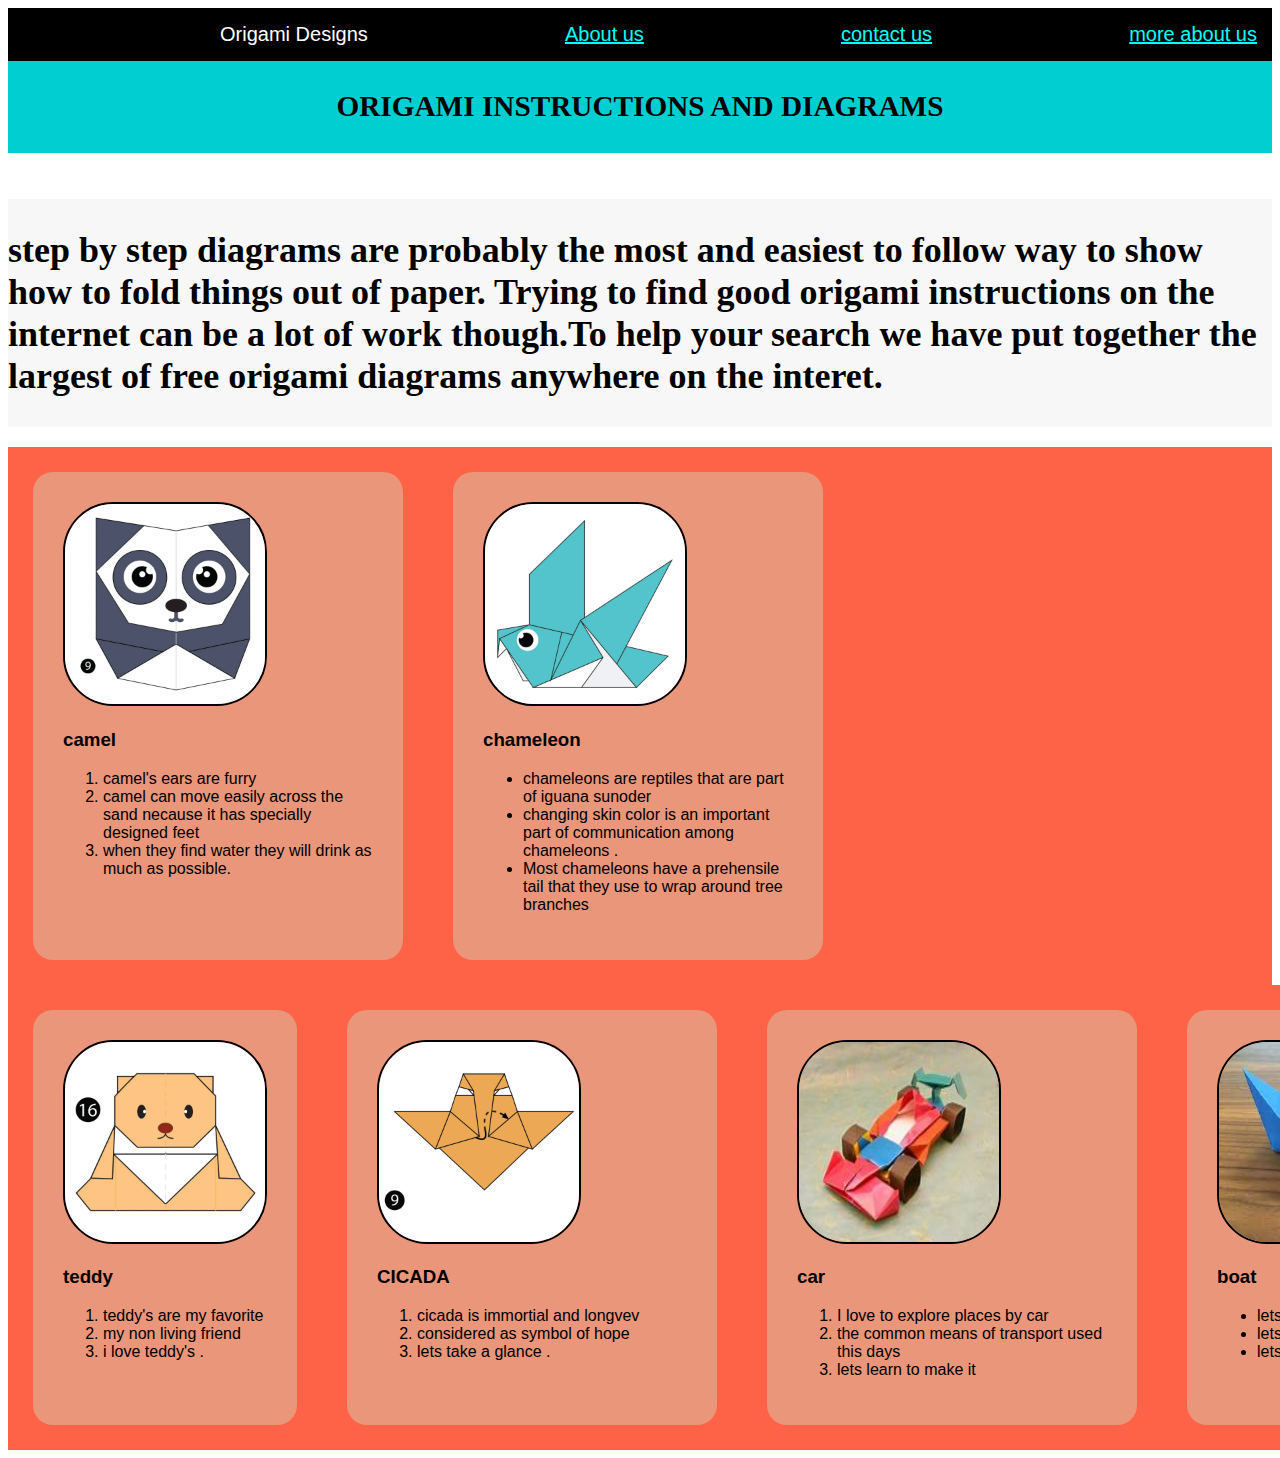
<file: index.html>
<!DOCTYPE HTML>
<html> 
    <head> 
     <title> origami designs    </title>
    <link rel="styleSheet" type="text/css" href="style.css"> 
    </head>

<body>
    <div class="body"> 
    <div class="menu">
    <div> <a href="style.css"> </a> </div>
   <div>Origami Designs </div>
    <div> <a href="about_me.html"> About us    </a></div>
    <div> <a href="contact_us.html"> contact us     </a></div>
    <div> <a href="more_details.html"> more about us    </a></div>
    </div>
    </div>

   <div class="header"> 
    <h3> ORIGAMI INSTRUCTIONS AND DIAGRAMS   </h3>
</div>
    <h2> 
        <br>
        
            <div class="grid">
                <div class="body"> 
        <h2>
         
        step by step diagrams are probably the most and easiest to follow way to show 
        how to fold things out of paper.
      Trying to find good origami instructions on the internet can be a lot of work 
      though.To help your search we have put together the largest of free origami 
      diagrams anywhere on the interet.
    
    </h2>
    </h2>
    </div>
</div>
</div>
<div class="body"> 
  <div class="grid">
 <div class="origami"> 
  <centre>
<a href="http://origami.me/panda/"><img src="panda.webp" width="200px"
     height="200px " class="gi">  </a>
 <h3> camel</h3>
 </centre>
<p> 
  <ol> 
     <li> camel's ears are furry </li>
     <li> camel can move easily across the sand necause it has specially
         designed feet  </li>

    <li> when they find water they will drink as much as possible.</li>

        </ol>
</p>
</div>
  <div class="origami"> 
    
      <centre> 
          <a href="http://origami.me/chameleon/"><img src="pigeon.webp" width="200px"
            height="200px" class="gi"> </a>

    <h3>  chameleon</h3>
 </centre>
<p> 
<ul> 
<li> chameleons are reptiles that are part of iguana sunoder</li>
<li> changing skin color is an important part of communication among 
    chameleons .</li>
    <li> Most chameleons have a prehensile tail that they use 
        to wrap around tree branches  </li>

</ul>

 </p>
  </div>

</div>

<div class="body"> 
  <div class="grid">
 <div class="origami"> 
  <centre>
<a href="http://origami.me/teddy-bear/"><img src="teddy-16-min.webp" width="200px"
     height="200px " class="gi">  </a>
 <h3> teddy</h3>
 </centre>
<p> 
  <ol> 
     <li> teddy's are my favorite  </li>
     <li> my non living friend  </li>

    <li> i love teddy's .</li>

        </ol>
</p>
</div>

<div class="body"> 
  <div class="grid">
 <div class="origami"> 
  <centre>
<a href="http://origami.me/flying-cicada/"><img src="cicada-9-min.webp" width="200px"
     height="200px " class="gi">  </a>
 <h3> CICADA</h3>
 </centre>
<p> 
  <ol> 
     <li> cicada is immortial and longvev </li>
     <li> considered as symbol of hope   </li>

    <li> lets take a glance .</li>

        </ol>
</p>
</div>
<div class="body"> 
  <div class="grid">
 <div class="origami"> 
  <centre>
<a href="http://www.origami-instructions.com/origami-car.html"><img src="car.jpg" width="200px"
     height="200px " class="gi">  </a>
 <h3> car  </h3>
 </centre>
<p> 
  <ol> 
     <li> I love to explore places by car  </li>
     <li> the common means of transport used this days   </li>

    <li> lets learn to make it  </li>

        </ol>
</p>
</div>
<div class="origami"> 
    
  <centre> 
      <a href="http://www.origami-instructions.com/origami-boat.html">
        <img src="download.jpg" width="200px"
        height="200px" class="gi"> </a>

<h3>  boat </h3>
</centre>
<p> 
<ul> 
<li> lets go with breez with our boat </li>
<li> lets us travel along seashore .</li>
<li> lets make our boat to row   </li>

</ul>

</p>
</div>
</body>


</head>


</html>
</file>
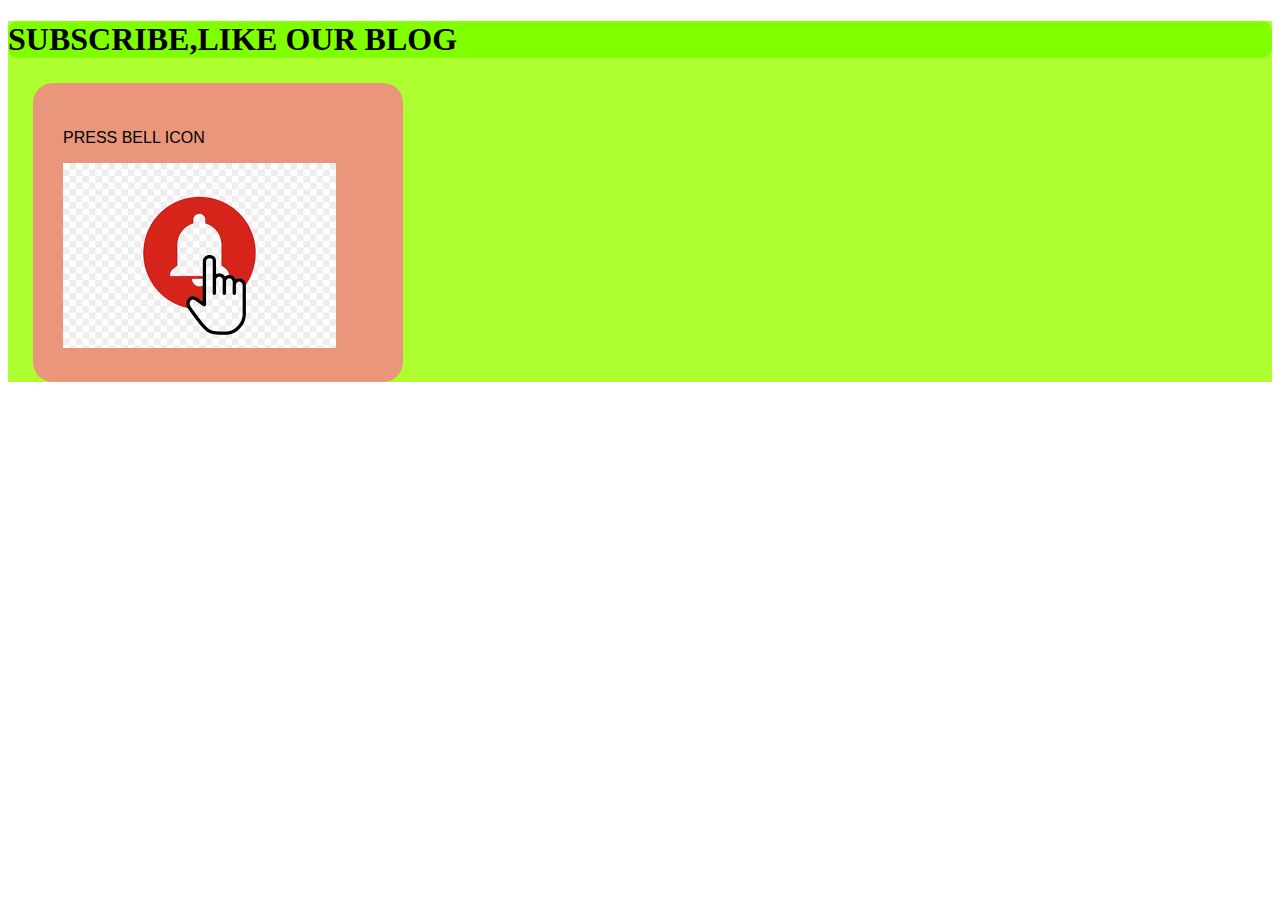
<file: about_me.html>
<!DOCTYPE HTML>
<html>
    <link rel="styleSheet" type="text/css" href="style.css"> 
<head>
<div class="task">
    <title>
        about origami  
    </title>
</head>
<body>
    <div class="social">
  
    <h1> SUBSCRIBE,LIKE OUR BLOG  </h1>
</div>
<div class="origami"> 
  <p> PRESS BELL ICON  </p>
  <img src="bell.png">
</div>
  
</div>
    </body>

</html>
</file>
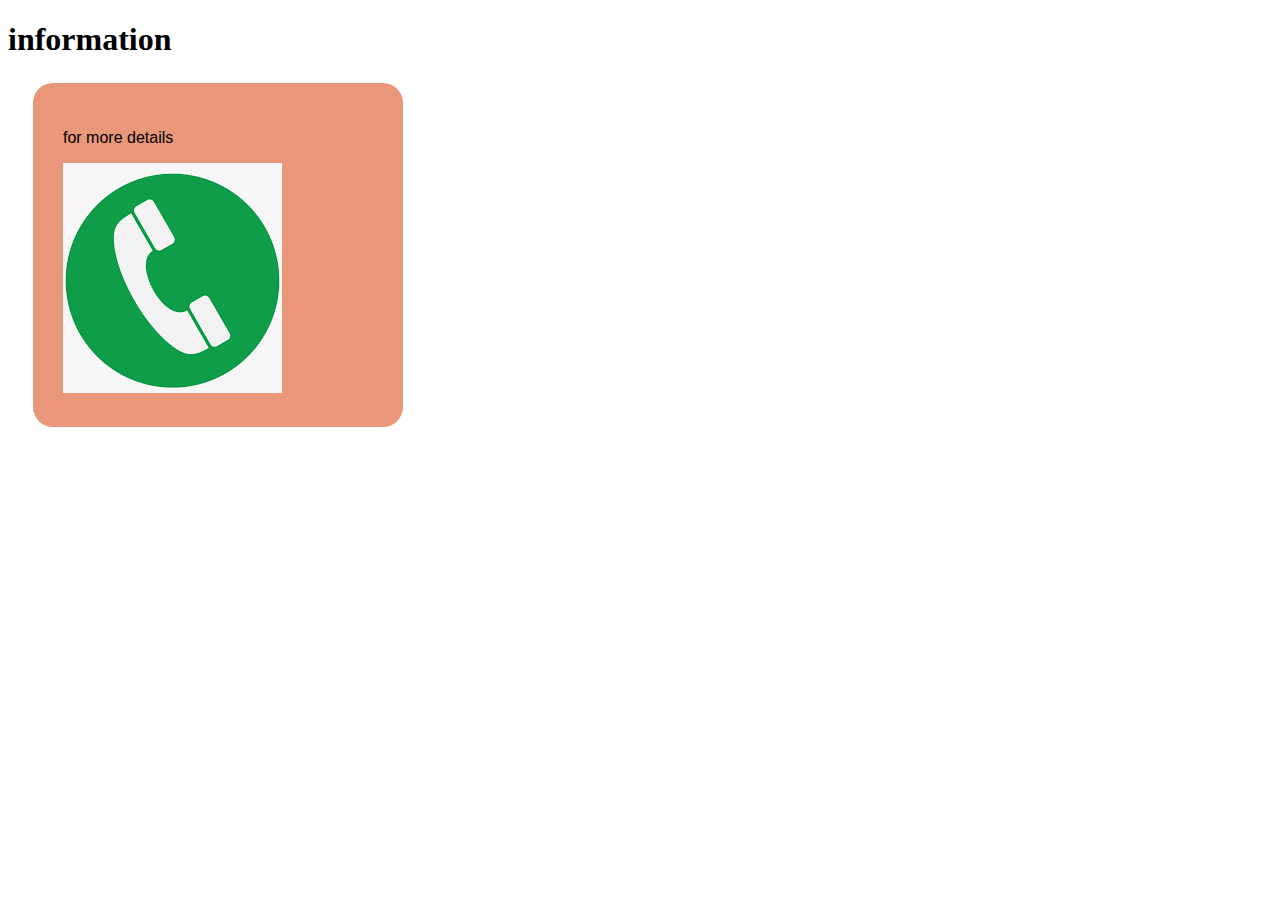
<file: contact_us.html>
<!DOCTYPE HTML>
<html>
    <link rel="styleSheet" type="text/css" href="style.css"> 
<head>

    <title>
        communication details 
    </title>
</head>
<body>
    <h1> information </h1>
    <div class="origami">
 
  <p> for more  details </p>
  <img src="phone.png">
</div>

    </body>

</html>
</file>
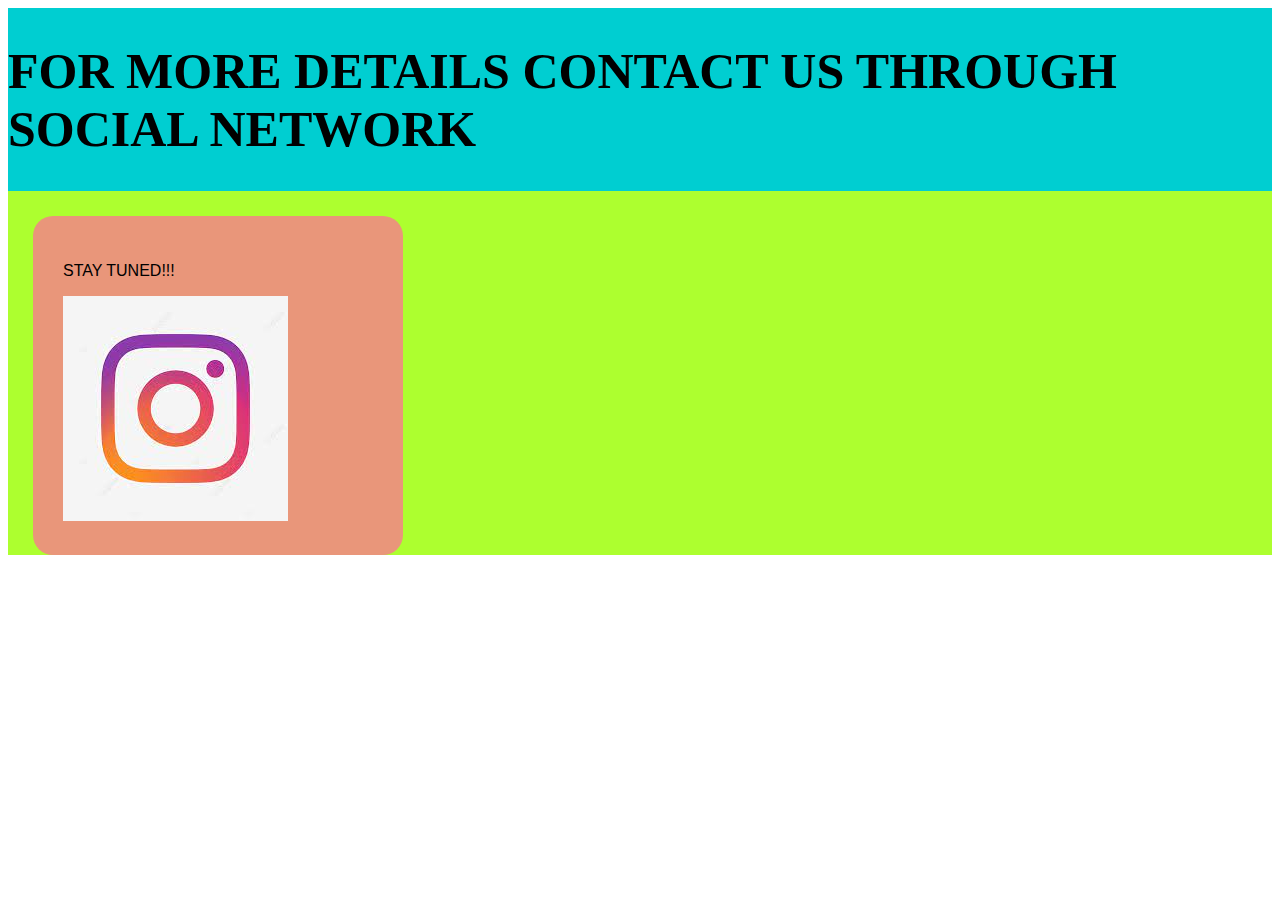
<file: more_details.html>
<!DOCTYPE HTML>
<html>
    <link rel="styleSheet" type="text/css" href="style.css"> 
<head>
<div class="task">
    <title>
      FOR MORE DETAILS 
    </title>
</head>
<body>
  <div class="header">  <h1>FOR MORE DETAILS CONTACT US THROUGH SOCIAL NETWORK </h1></div>
   <div class="origami"><p> STAY TUNED!!! </p>
    <img src="insta.png">
</div>
  
</div>
  

    </body>

</html>
</file>
<file: style.css>
.menu{
    display:flex;
    justify-content: space-between;
    background-color:#000000;
    font-family: Arial, Helvetica, sans-serif;
    font-size: 20px;
    font-weight: 400;
    color: #ffff;
    padding: 15px;
}
.body{
    margin:0px;
    background-color: #f7f7f7;
}
.header{
    background-color:darkturquoise;
    display: flex;
    justify-content:space-evenly;
    font-size:25px ;
}

.grid{
  
    border: radius 20px  solid; 
    border-color: teal;
    background-color:tomato;
    display:flex;
   
}

.footer{
    display:flex;
    justify-content: flex-end;
}

.origami{
border-radius: 20px;
border-color :#ffff;
padding: 30px;
margin: 25px;
background-color: darksalmon;
width: 310px;
font-family: Arial, Helvetica, sans-serif;
}
.gi{
    border :2px solid #000000;
    border-radius: 50px;
}
a:link{
    color: aqua;
}
a:visited{
    color: brown;
}
.origami:hover{
    transform: scale(1.2);
}
.menu i {
    padding-left: 200px;
}
.social{
    background-color: chartreuse;
    border-radius: 10px;
    
}
.task{
    background: greenyellow;
}
</file>
